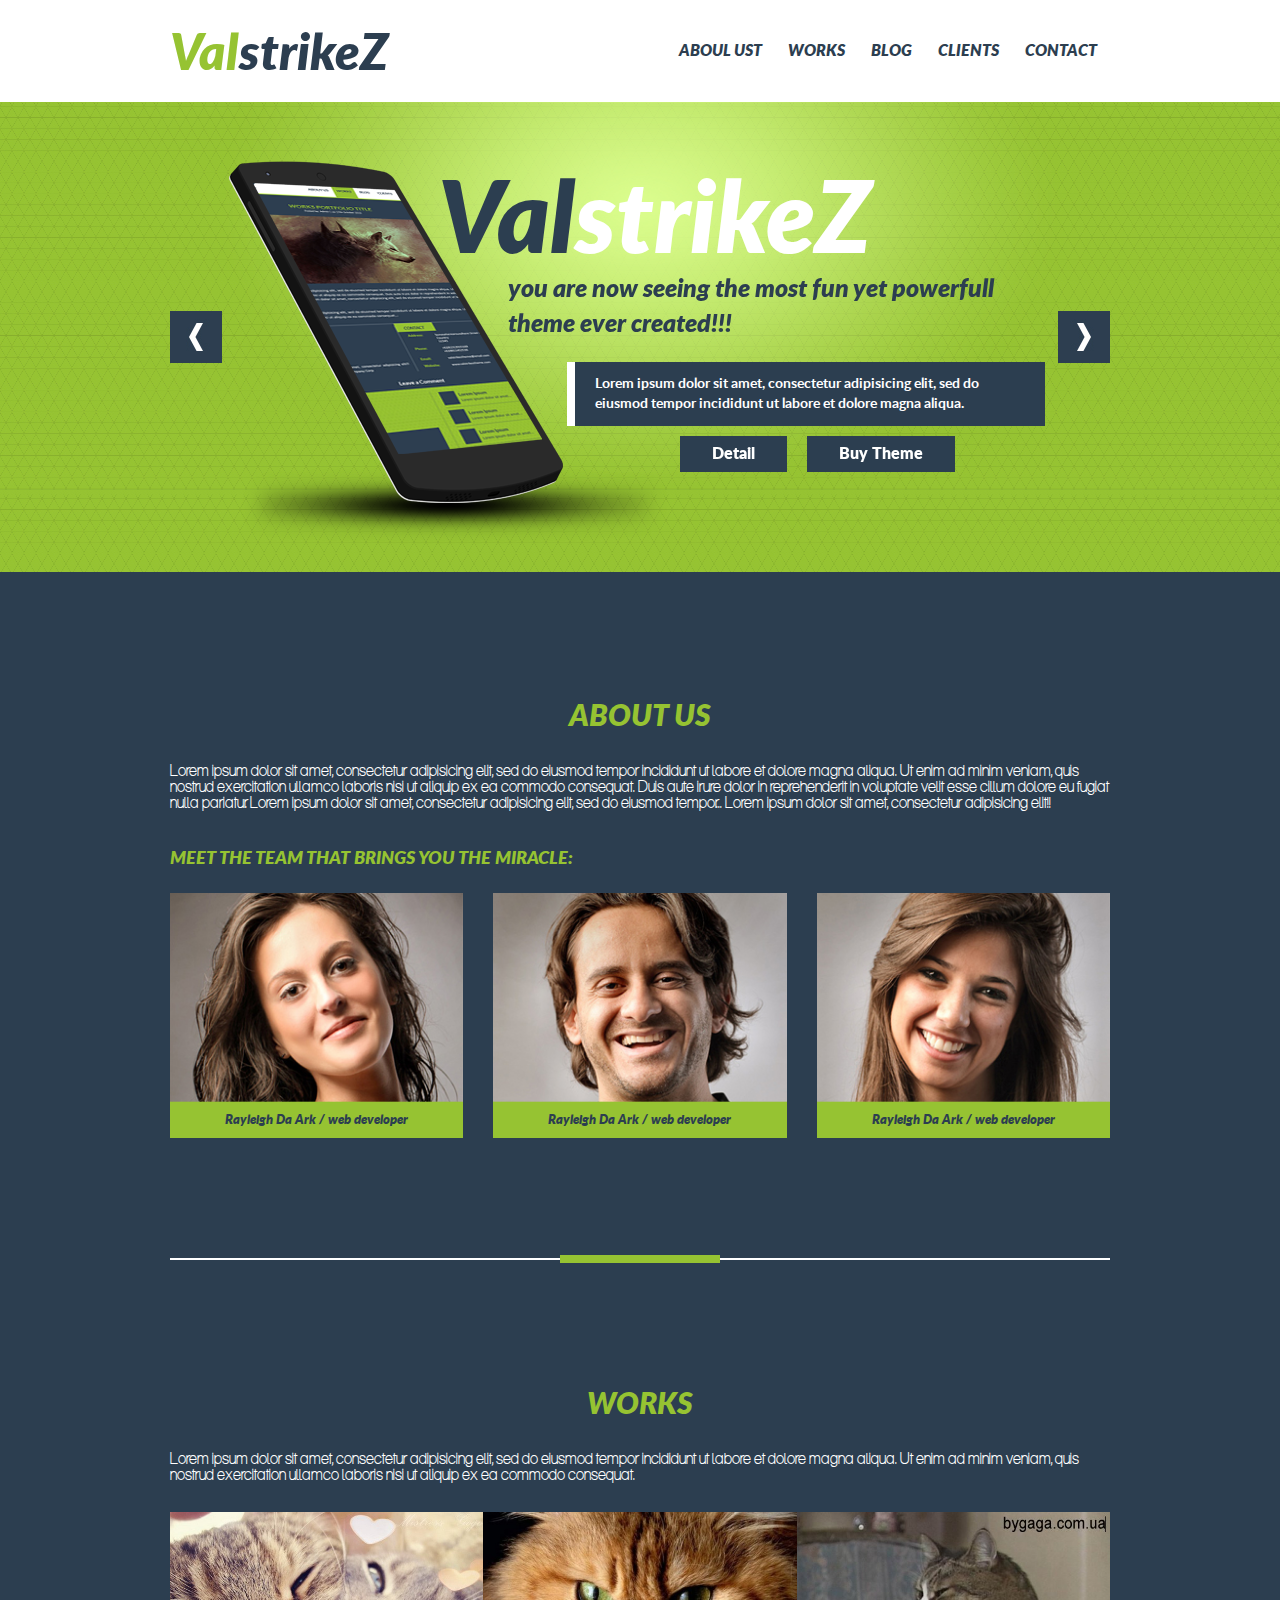
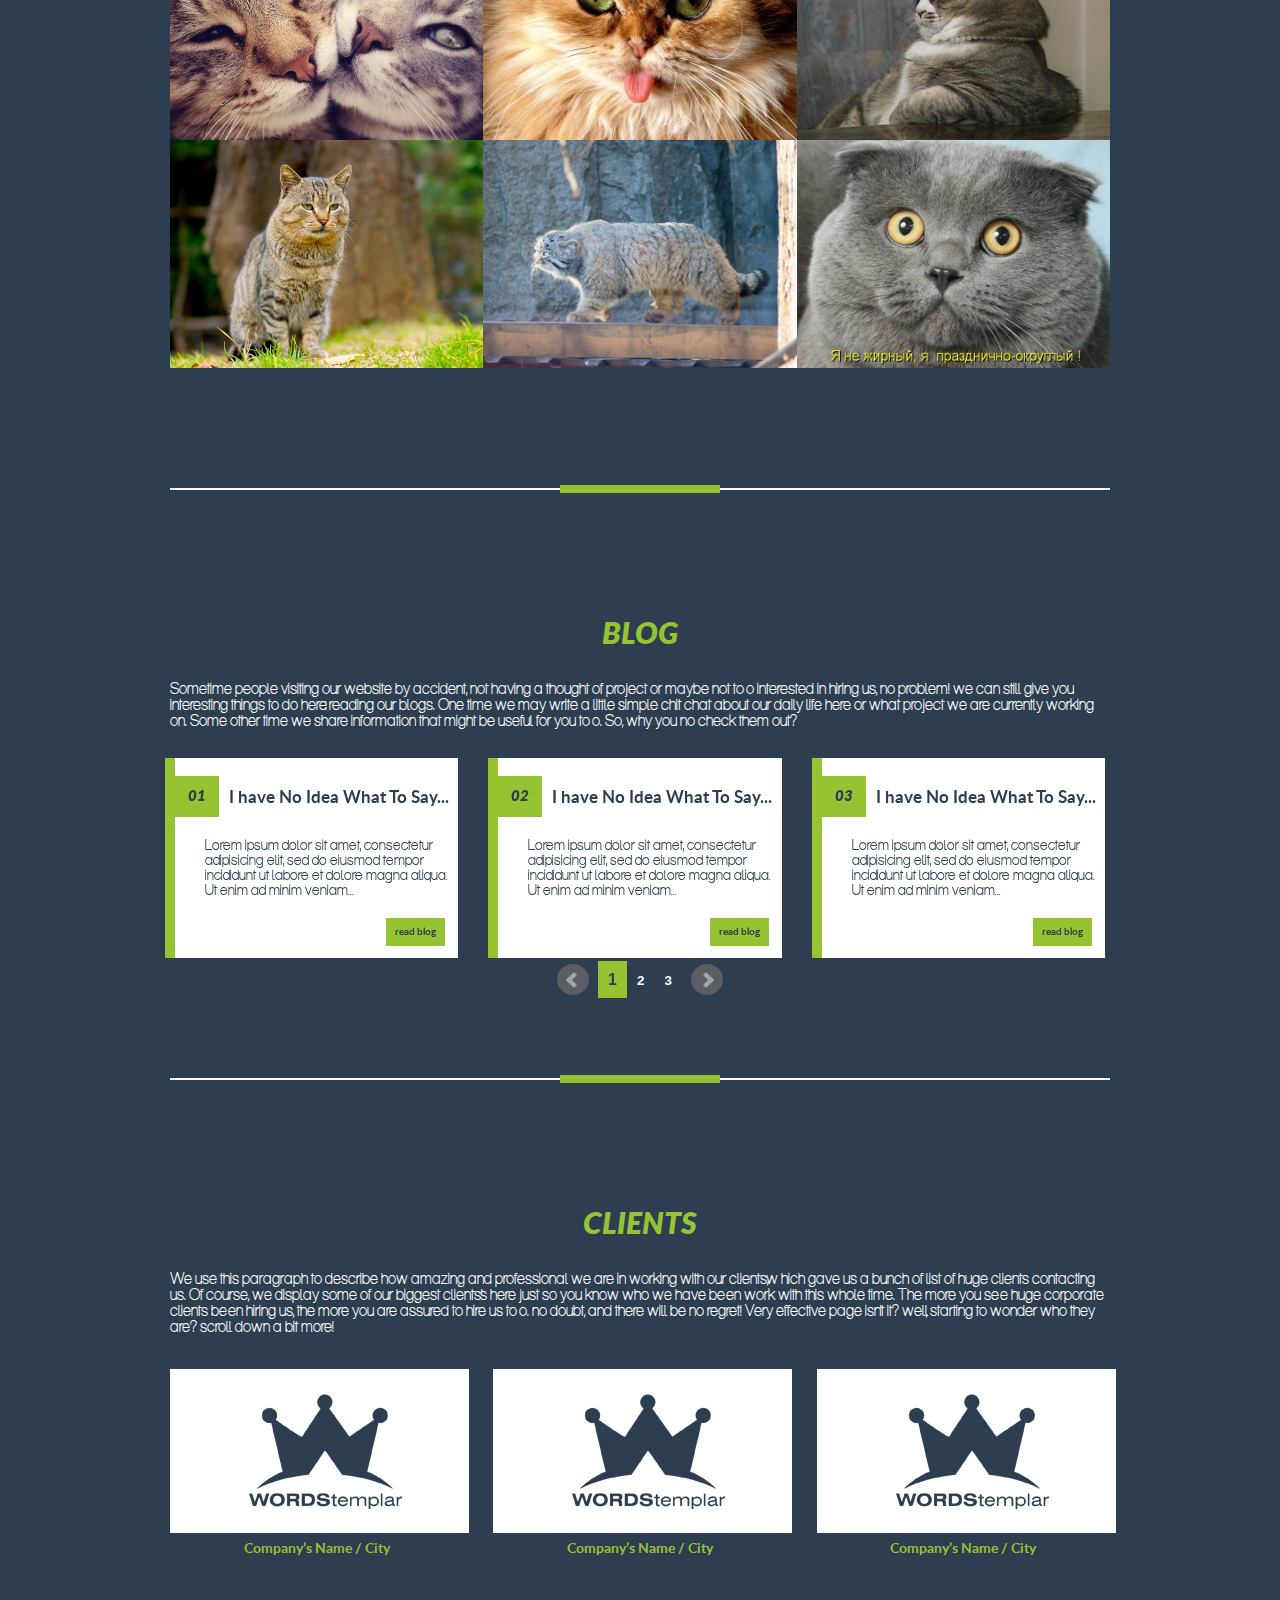
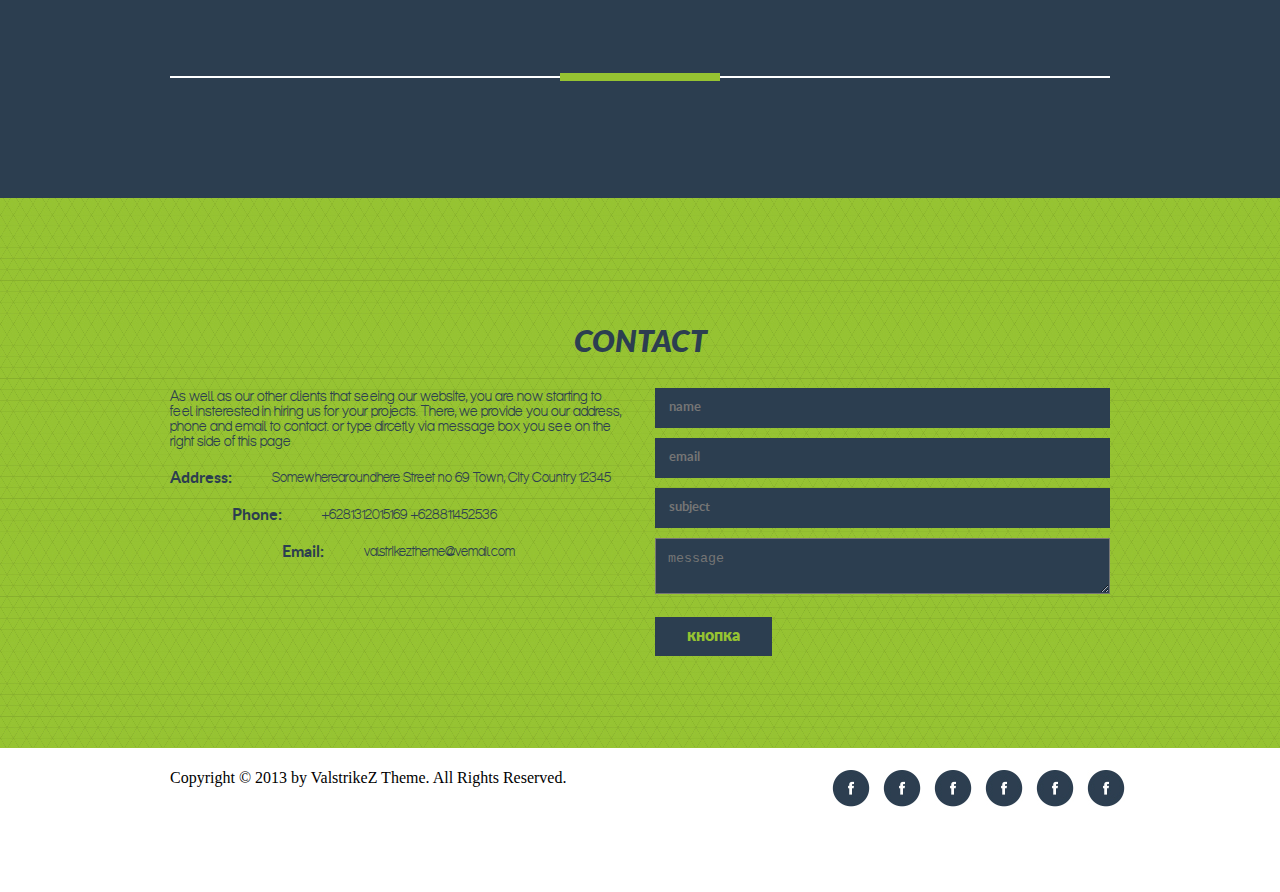
<file: index.html>
<!doctype html>
<html lang="en">
<head>
    <meta charset="UTF-8">
    <title>ValstrikeZ</title>
    <link rel="stylesheet" href="css/style.css"/>
</head>
<body>
<header class="main">
    <div class="menu">
        <div class="container">
            <div class="row">
                <div class="col-xs-6">
                    <h1><span>Val</span>strikeZ</h1>
                </div>
                <div class="col-xs-6">
                    <ul>
                        <li><a href="">aboul ust</a></li>
                        <li><a href="works.html">works</a></li>
                        <li><a href="">blog</a></li>
                        <li><a href="">clients</a></li>
                        <li><a href="">contact</a></li>
                    </ul>
                </div>
            </div>
        </div>
    </div>

    <div class="container">
        <div class="header-slider-wrap">
            <div class="header-top-shadow"></div>
            <ul class="header-slider">
                <li>
                    <div class="header-slider-item">
                        <div class="row">
                            <div class="col-xs-3">&nbsp;</div>
                            <div class="col-xs-9">
                                <div class="text">
                                    <h2><span>Val</span>strikeZ</h2>
                                    <h4>you are now seeing the most fun yet powerfull theme ever created!!!</h4>

                                    <p>Lorem ipsum dolor sit amet, consectetur adipisicing elit, sed do eiusmod tempor incididunt ut
                                        labore  et dolore magna aliqua. </p>

                                    <div class="btn-wrapper">
                                        <a href="" class="btn btn-white">Detail</a>
                                        <a href="" class="btn btn-white">Buy Theme</a>
                                    </div>
                                </div>
                            </div>
                        </div>
                    </div>
                </li>
                <li>
                    <div class="header-slider-item">
                        <div class="row">
                            <div class="col-xs-4">&nbsp;</div>
                            <div class="col-xs-8">
                                <div class="text">
                                    <h2><span>Val</span>strikeZ</h2>
                                    <h4>you are now seeing the most fun yet powerfull theme ever created!!!</h4>

                                    <p>Lorem ipsum dolor sit amet, consectetur adipisicing elit, sed do eiusmod tempor incididunt ut
                                        labore  et dolore magna aliqua. </p>

                                    <div class="btn-wrapper">
                                        <a href="" class="btn btn-white">Detail</a>
                                        <a href="" class="btn btn-white">Buy Theme</a>
                                    </div>
                                </div>
                            </div>
                        </div>
                    </div>
                </li>
                <li>
                    <div class="header-slider-item">
                        <div class="row">
                            <div class="col-xs-4">&nbsp;</div>
                            <div class="col-xs-8">
                                <div class="text">
                                    <h2><span>Val</span>strikeZ</h2>
                                    <h4>you are now seeing the most fun yet powerfull theme ever created!!!</h4>

                                    <p>Lorem ipsum dolor sit amet, consectetur adipisicing elit, sed do eiusmod tempor incididunt ut
                                        labore  et dolore magna aliqua. </p>

                                    <div class="btn-wrapper">
                                        <a href="" class="btn btn-white">Detail</a>
                                        <a href="" class="btn btn-white">Buy Theme</a>
                                    </div>
                                </div>
                            </div>
                        </div>
                    </div>
                </li>
                <li>
                    <div class="header-slider-item">
                        <div class="row">
                            <div class="col-xs-4">&nbsp;</div>
                            <div class="col-xs-8">
                                <div class="text">
                                    <h2><span>Val</span>strikeZ</h2>
                                    <h4>you are now seeing the most fun yet powerfull theme ever created!!!</h4>

                                    <p>Lorem ipsum dolor sit amet, consectetur adipisicing elit, sed do eiusmod tempor incididunt ut
                                        labore  et dolore magna aliqua. </p>

                                    <div class="btn-wrapper">
                                        <a href="" class="btn btn-white">Detail</a>
                                        <a href="" class="btn btn-white">Buy Theme</a>
                                    </div>
                                </div>
                            </div>
                        </div>
                    </div>
                </li>
            </ul>
            <span id="header-slider-prev"></span>
            <span id="header-slider-next"></span>
        </div>
    </div>

</header>

<div class="about-us">
    <div class="container">
        <h3>about us</h3>

        <p class="section-description">Lorem ipsum dolor sit amet, consectetur adipisicing elit, sed do eiusmod tempor incididunt ut labore et
            dolore magna aliqua. Ut enim ad minim veniam, quis nostrud exercitation ullamco laboris nisi ut aliquip
            ex ea commodo consequat. Duis aute irure dolor in reprehenderit in voluptate velit esse cillum dolore eu
            fugiat nulla pariatur. Lorem ipsum dolor sit amet, consectetur adipisicing elit, sed do eiusmod
            tempor... Lorem ipsum dolor sit amet, consectetur adipisicing elit!!</p>
        <h5>MEET THE TEAM THAT BRINGS YOU THE MIRACLE:</h5>

        <div class="row">
            <div class="col-xs-4">
                <div class="image-wrap">
                    <div class="overlay">
                        <ul class="ico-wrap">
                            <li><a href="#" class="ico">&#61885;</a></li>
                            <li><a href="#" class="ico">&#61876;</a></li>
                            <li><a href="#" class="ico">&#61844;</a></li>
                            <li><a href="#" class="ico">&#61833;</a></li>
                            <li><a href="#" class="ico">&#61821;</a></li>
                            <li><a href="#" class="ico">&#61594;</a></li>
                        </ul>
                    </div>
                    <img src="img/bg-about-us1.jpg" alt=""/>
                </div>
                <div class="green-comment">
                    <p>Rayleigh Da Ark / web developer</p>
                </div>
            </div>
            <div class="col-xs-4">
                <div class="image-wrap">
                    <div class="overlay">
                        <ul class="ico-wrap">
                            <li><a href="#" class="ico">&#61885;</a></li>
                            <li><a href="#" class="ico">&#61876;</a></li>
                            <li><a href="#" class="ico">&#61844;</a></li>
                            <li><a href="#" class="ico">&#61833;</a></li>
                            <li><a href="#" class="ico">&#61821;</a></li>
                            <li><a href="#" class="ico">&#61594;</a></li>
                        </ul>
                    </div>
                    <img src="img/bg-about-us2.jpg" alt=""/>
                </div>

                <div class="green-comment">
                    <p>Rayleigh Da Ark / web developer</p>
                </div>
            </div>
            <div class="col-xs-4">
                <div class="image-wrap">
                    <div class="overlay">
                        <ul class="ico-wrap">
                            <li><a href="#" class="ico">&#61885;</a></li>
                            <li><a href="#" class="ico">&#61876;</a></li>
                            <li><a href="#" class="ico">&#61844;</a></li>
                            <li><a href="#" class="ico">&#61833;</a></li>
                            <li><a href="#" class="ico">&#61821;</a></li>
                            <li><a href="#" class="ico">&#61594;</a></li>
                        </ul>
                    </div>
                    <img src="img/bg-about-us3.jpg" alt=""/>
                </div>

                <div class="green-comment">
                    <p>Rayleigh Da Ark / web developer</p>
                </div>
            </div>
        </div>
        <div class="line-border">
            <div class="box-green"></div>
        </div>
    </div>
</div>

<div class="works">
    <div class="container">
        <h3>works</h3>

        <p class="section-description">Lorem ipsum dolor sit amet, consectetur adipisicing elit, sed do eiusmod tempor incididunt ut labore et
            dolore magna aliqua. Ut enim ad minim veniam, quis nostrud exercitation ullamco laboris nisi ut aliquip
            ex ea commodo consequat.</p>

        <div class="row-second">
            <div class="col-xs-4">
                <div class="works-wrap">
                    <div class="overlay">
                        <p>WORKS PORTFOLIO TITLE</p>
                        <span><a href="">year:</a> 2013 | <a href="">clients:</a>Company’s Name</span>
                    </div>
                    <img src="img/work-1.jpg" alt=""/>
                </div>
            </div>
            <div class="col-xs-4">
                <div class="works-wrap">
                    <div class="overlay">
                        <p>WORKS PORTFOLIO TITLE</p>
                        <span><a href="">year:</a> 2013 | <a href="">clients:</a>Company’s Name</span>
                    </div>
                    <img src="img/work-2.jpg" alt=""/>
                </div>
            </div>
            <div class="col-xs-4">
                <div class="works-wrap">
                    <div class="overlay">
                        <p>WORKS PORTFOLIO TITLE</p>
                        <span><a href="">year:</a> 2013 | <a href="">clients:</a>Company’s Name</span>
                    </div>
                    <img src="img/work-3.jpg" alt=""/>
                </div>
            </div>
            <div class="col-xs-4">
                <div class="works-wrap">
                    <div class="overlay">
                        <p>WORKS PORTFOLIO TITLE</p>
                        <span><a href="">year:</a> 2013 | <a href="">clients:</a>Company’s Name</span>
                    </div>
                    <img src="img/work-4.jpg" alt=""/>
                </div>
            </div>
            <div class="col-xs-4">
                <div class="works-wrap">
                    <div class="overlay">
                        <p>WORKS PORTFOLIO TITLE</p>
                        <span><a href="">year:</a> 2013 | <a href="">clients:</a>Company’s Name</span>
                    </div>
                    <img src="img/work-5.jpg" alt=""/>
                </div>
            </div>
            <div class="col-xs-4">
                <div class="works-wrap">
                    <div class="overlay">
                        <p>WORKS PORTFOLIO TITLE</p>
                        <span><a href="">year:</a> 2013 | <a href="">clients:</a>Company’s Name</span>
                    </div>
                    <img src="img/work-6.jpg" alt=""/>
                </div>
            </div>
        </div>
        <div class="line-border">
            <div class="box-green"></div>
        </div>
    </div>
</div>

<div class="blog">
    <div class="container">
        <h3>blog</h3>

        <p class="section-description">Sometime people visiting our website by accident, not having a thought of project or maybe not too interested
            in hiring us, no problem! we can still give you interesting things to do here: reading our blogs. One
            time we may write a little simple chit chat about our daily life here or what project we are currently
            working on. Some other time we share information that might be useful for you too. So, why you no check them
            out?</p>

        <div class="slider1">
            <div class="slide">
                <div class="row">
                    <div class="col-xs-4">
                        <div class="blog-bg">
                            <div class="green-line"></div>
                            <div class="text">
                                <span>01</span>
                                <h5>I have No Idea What To Say...</h5>

                                <p>Lorem ipsum dolor sit amet, consectetur adipisicing elit, sed do eiusmod tempor incididunt
                                    ut labore et dolore magna aliqua. Ut enim ad minim veniam...</p>
                                <a href="">read blog</a>
                            </div>
                        </div>
                    </div>
                    <div class="col-xs-4">
                        <div class="blog-bg">
                            <div class="green-line"></div>
                            <div class="text">
                                <span>02</span>
                                <h5>I have No Idea What To Say...</h5>

                                <p>Lorem ipsum dolor sit amet, consectetur adipisicing elit, sed do eiusmod tempor incididunt
                                    ut labore et dolore magna aliqua. Ut enim ad minim veniam...</p>
                                <a href="">read blog</a>
                            </div>
                        </div>
                    </div>
                    <div class="col-xs-4">
                        <div class="blog-bg">
                            <div class="green-line"></div>
                            <div class="text">
                                <span>03</span>
                                <h5>I have No Idea What To Say...</h5>

                                <p>Lorem ipsum dolor sit amet, consectetur adipisicing elit, sed do eiusmod tempor incididunt
                                    ut labore et dolore magna aliqua. Ut enim ad minim veniam...</p>
                                <a href="">read blog</a>
                            </div>
                        </div>
                    </div>
                </div>
            </div>
            <div class="slide">
                <div class="row">
                    <div class="col-xs-4">
                        <div class="blog-bg">
                            <div class="green-line"></div>
                            <div class="text">
                                <span>04</span>
                                <h5>I have No Idea What To Say...</h5>

                                <p>Lorem ipsum dolor sit amet, consectetur adipisicing elit, sed do eiusmod tempor incididunt
                                    ut labore et dolore magna aliqua. Ut enim ad minim veniam...</p>
                                <a href="">read blog</a>
                            </div>
                        </div>
                    </div>
                    <div class="col-xs-4">
                        <div class="blog-bg">
                            <div class="green-line"></div>
                            <div class="text">
                                <span>05</span>
                                <h5>I have No Idea What To Say...</h5>

                                <p>Lorem ipsum dolor sit amet, consectetur adipisicing elit, sed do eiusmod tempor incididunt
                                    ut labore et dolore magna aliqua. Ut enim ad minim veniam...</p>
                                <a href="">read blog</a>
                            </div>
                        </div>
                    </div>
                    <div class="col-xs-4">
                        <div class="blog-bg">
                            <div class="green-line"></div>
                            <div class="text">
                                <span>06</span>
                                <h5>I have No Idea What To Say...</h5>

                                <p>Lorem ipsum dolor sit amet, consectetur adipisicing elit, sed do eiusmod tempor incididunt
                                    ut labore et dolore magna aliqua. Ut enim ad minim veniam...</p>
                                <a href="">read blog</a>
                            </div>
                        </div>
                    </div>
                </div>
            </div>
            <div class="slide">
                <div class="row">
                    <div class="col-xs-4">
                        <div class="blog-bg">
                            <div class="green-line"></div>
                            <div class="text">
                                <span>07</span>
                                <h5>I have No Idea What To Say...</h5>

                                <p>Lorem ipsum dolor sit amet, consectetur adipisicing elit, sed do eiusmod tempor incididunt
                                    ut labore et dolore magna aliqua. Ut enim ad minim veniam...</p>
                                <a href="">read blog</a>
                            </div>
                        </div>
                    </div>
                    <div class="col-xs-4">
                        <div class="blog-bg">
                            <div class="green-line"></div>
                            <div class="text">
                                <span>08</span>
                                <h5>I have No Idea What To Say...</h5>

                                <p>Lorem ipsum dolor sit amet, consectetur adipisicing elit, sed do eiusmod tempor incididunt
                                    ut labore et dolore magna aliqua. Ut enim ad minim veniam...</p>
                                <a href="">read blog</a>
                            </div>
                        </div>
                    </div>
                    <div class="col-xs-4">
                        <div class="blog-bg">
                            <div class="green-line"></div>
                            <div class="text">
                                <span>09</span>
                                <h5>I have No Idea What To Say...</h5>

                                <p>Lorem ipsum dolor sit amet, consectetur adipisicing elit, sed do eiusmod tempor incididunt
                                    ut labore et dolore magna aliqua. Ut enim ad minim veniam...</p>
                                <a href="">read blog</a>
                            </div>
                        </div>
                    </div>
                </div>
            </div>
        </div>

        <div class="line-border">
            <div class="box-green"></div>
        </div>
    </div>
</div>

<div class="clients">
    <div class="container">
        <h3>clients</h3>

        <p class="section-description">We use this paragraph to describe how amazing and professional we are in working with our clients,w hich gave
            us a bunch of list of huge clients contacting us. Of course, we display some of our biggest clients’s
            here just so you know who we have been work with this whole time. The more you see huge corporate clients
            been hiring us, the more you are assured to hire us too. no doubt, and there will be no regret! Very
            effective page isn’t it? well, starting to wonder who they are? scroll down a bit more!</p>

        <div class="row">
            <div class="col-xs-4">
                <img src="img/bg-clients.jpg" alt=""/>

                <p>Company’s Name / City</p>
            </div>
            <div class="col-xs-4">
                <img src="img/bg-clients.jpg" alt=""/>

                <p>Company’s Name / City</p>
            </div>
            <div class="col-xs-4">
                <img src="img/bg-clients.jpg" alt=""/>

                <p>Company’s Name / City</p>
            </div>
        </div>
        <div class="line-border">
            <div class="box-green"></div>
        </div>
    </div>
</div>

<footer class="end">
    <div class="container">
        <h3>contact</h3>

        <div class="row">
            <div class="col-xs-6">
                <p>As well as our other clients that seeing our website, you are now starting to feel insterested in
                    hiring us for your projects. There, we provide you our address, phone and email to contact. or
                    type dircetly via message box you see on the right side of this page</p>

                <div class="address">
                    <div class="address-info">
                        <h6>Address:</h6>
                    </div>
                    <div class="contact-info">
                        <p>Somewherearoundhere Street no 69 Town, City Country 12345</p>
                    </div>
                </div>

                <div class="phone">
                <div class="address-info">
                    <h6>Phone:</h6>
                </div>
                <div class="contact-info">
                    <p>+6281312015169 +628811452536</p>
                </div>
            </div>

                <div class="email">
                    <div class="address-info">
                        <h6>Email:</h6>
                    </div>
                    <div class="contact-info">
                        <p>valstrikeztheme@vemail.com</p>
                    </div>
                </div>
            </div>

            <div class="col-xs-6">
                <form action="" class="forms">
                    <input type="text" name="login" value="" placeholder="name">
                    <input type="email" name="login" value="" placeholder="email">
                    <input type="text" name="login" value="" placeholder="subject">
                    <textarea type="text" placeholder="message"></textarea>
                    <button type="submit" class="btn btn-green">кнопка</button>
                </form>
            </div>
        </div>
    </div>
</footer>

<div class="copyright">
    <div class="container">
        <div class="row">
            <div class="col-xs-6">
                <p>Copyright © 2013 by ValstrikeZ Theme. All Rights Reserved.</p>
            </div>
            <div class="col-xs-6">
                <div class="icon-social-networks"><a href=""><img src="img/bg-social-networks.jpg" alt=""/></a></div>
                <div class="icon-social-networks"><a href=""><img src="img/bg-social-networks.jpg" alt=""/></a></div>
                <div class="icon-social-networks"><a href=""><img src="img/bg-social-networks.jpg" alt=""/></a></div>
                <div class="icon-social-networks"><a href=""><img src="img/bg-social-networks.jpg" alt=""/></a></div>
                <div class="icon-social-networks"><a href=""><img src="img/bg-social-networks.jpg" alt=""/></a></div>
                <div class="icon-social-networks"><a href=""><img src="img/bg-social-networks.jpg" alt=""/></a></div>
            </div>
        </div>
    </div>
</div>
</div>
<script src="js/jquery-2.1.1.min.js"></script>
<script src="js/jquery.bxslider.min.js"></script>
<script src="js/main.js"></script>
</body>
</html>
</file>
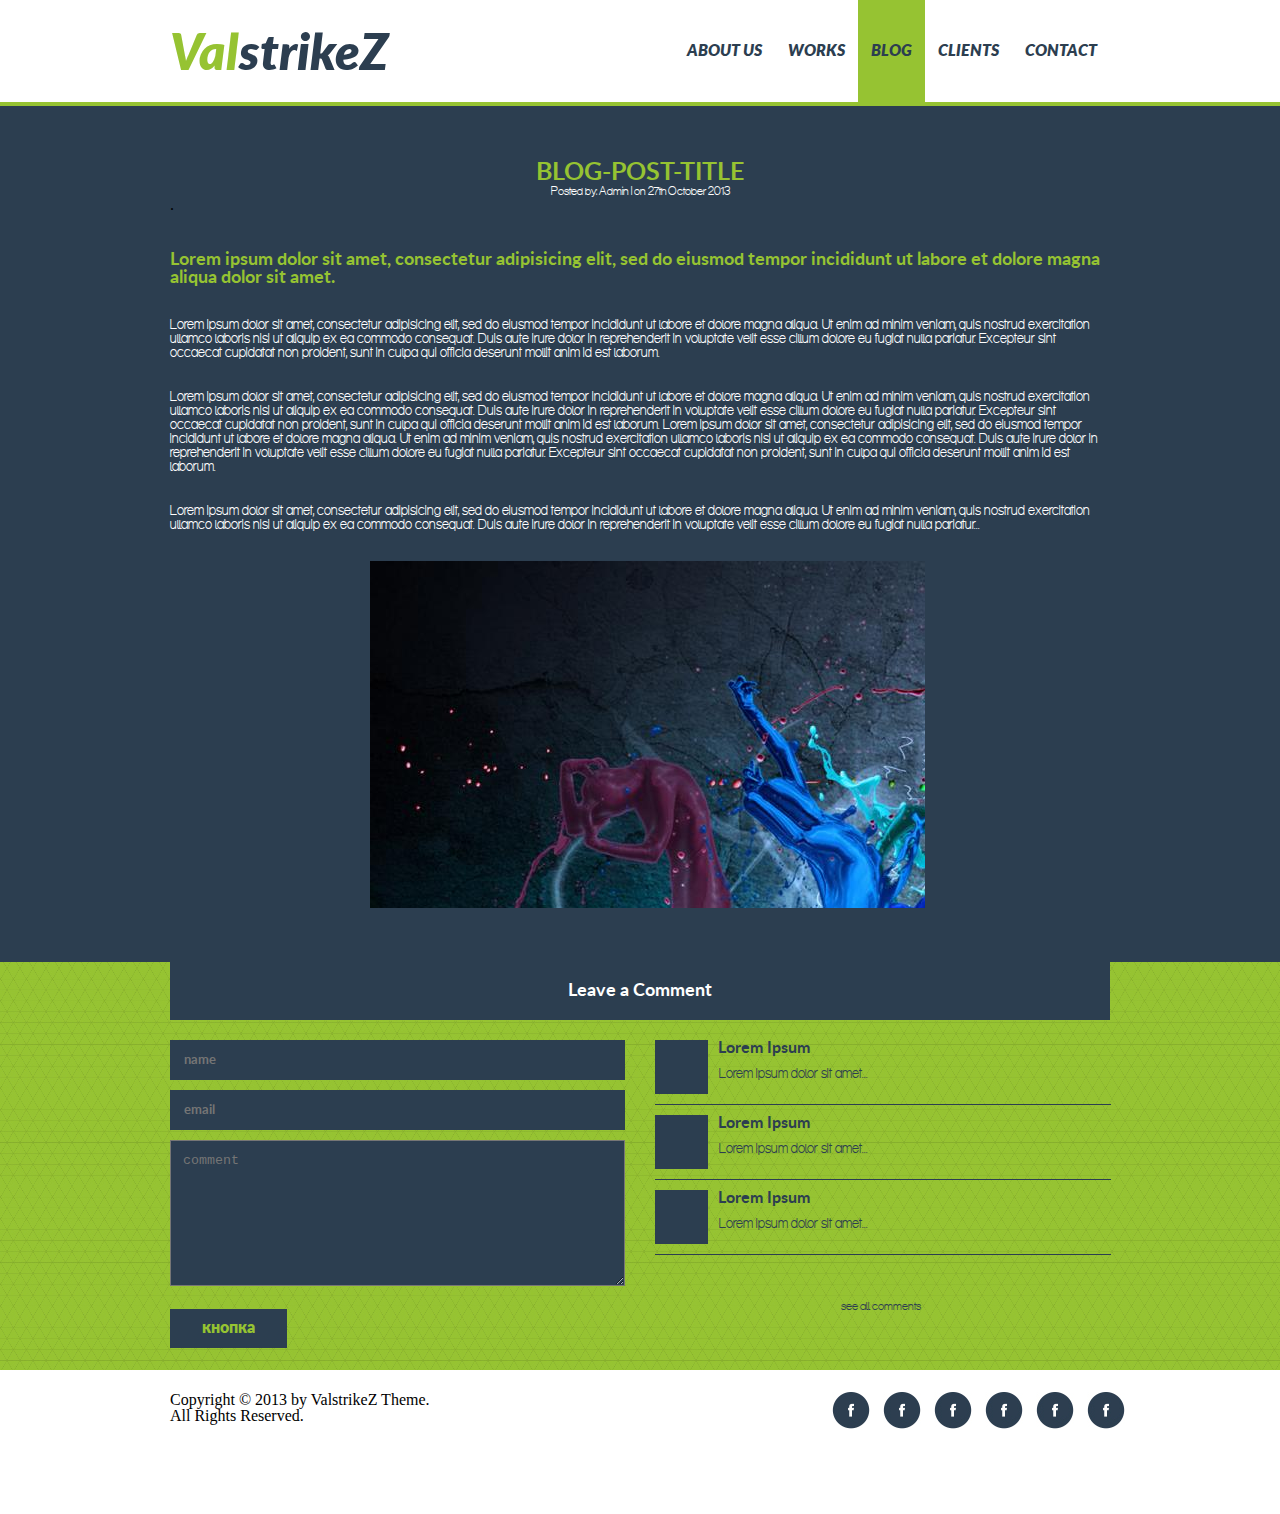
<file: blog.html>
<!doctype html>
<html lang="en" xmlns="http://www.w3.org/1999/html">
<head>
    <meta charset="UTF-8">
    <title>ValstrikeZ</title>
    <link rel="stylesheet" href="css/style.css"/>
</head>
<body>
<header class="first-block">
    <div class="white container">
        <div class="row">
            <div class="col-xs-6">
                <a href="index.html"><h1><span>Val</span>strikeZ</h1></a>
            </div>
            <div class="col-xs-6">
                <ul>
                    <li><a href="">about us</a></li>
                    <li><a href="works.html">works</a></li>
                    <li class="active"><a href="">blog</a></li>
                    <li><a href="">clients</a></li>
                    <li><a href="">contact</a></li>
                </ul>
            </div>
        </div>
    </div>

    <div class="line-borders"></div>
</header>

<div class="blog-post">
    <div class="words container">
        <h2>blog-post-title</h2>
        <span>Posted by: Admin | on 27th October 2013</span>.

        <span class="title-text">Lorem ipsum dolor sit amet, consectetur adipisicing elit, sed do eiusmod tempor incididunt ut labore et dolore magna aliqua dolor sit amet.</span>

        <p>Lorem ipsum dolor sit amet, consectetur adipisicing elit, sed do eiusmod tempor incididunt ut labore et dolore magna aliqua. Ut enim ad minim veniam, quis nostrud exercitation ullamco laboris nisi ut aliquip ex ea commodo consequat. Duis aute irure dolor in reprehenderit in voluptate velit esse cillum dolore eu fugiat nulla pariatur. Excepteur sint occaecat cupidatat non proident, sunt in culpa qui officia deserunt mollit anim id est laborum.</p>

        <p>Lorem ipsum dolor sit amet, consectetur adipisicing elit, sed do eiusmod tempor incididunt ut labore et dolore magna aliqua. Ut enim ad minim veniam, quis nostrud exercitation ullamco laboris nisi ut aliquip ex ea commodo consequat. Duis aute irure dolor in reprehenderit in voluptate velit esse cillum dolore eu fugiat nulla pariatur. Excepteur sint occaecat cupidatat non proident, sunt in culpa qui officia deserunt mollit anim id est laborum. Lorem ipsum dolor sit amet, consectetur adipisicing elit, sed do eiusmod tempor incididunt ut labore et dolore magna aliqua. Ut enim ad minim veniam, quis nostrud exercitation ullamco laboris nisi ut aliquip ex ea commodo consequat. Duis aute irure dolor in reprehenderit in voluptate velit esse cillum dolore eu fugiat nulla pariatur. Excepteur sint occaecat cupidatat non proident, sunt in culpa qui officia deserunt mollit anim id est laborum.</p>

        <p>Lorem ipsum dolor sit amet, consectetur adipisicing elit, sed do eiusmod tempor incididunt ut labore et dolore magna aliqua. Ut enim ad minim veniam, quis nostrud exercitation ullamco laboris nisi ut aliquip ex ea commodo consequat. Duis aute irure dolor in reprehenderit in voluptate velit esse cillum dolore eu fugiat nulla pariatur...</p>

        <div class="blog-imge">
            <img src="img/bg-blog-image.jpg" alt=""/>
        </div>

    </div>
</div>

<div class="comment">
    <div class="forms container">
        <h2>Leave a Comment</h2>

        <div class="row">
            <div class="col-xs-6">
                <form action="" class="forms">
                    <input type="text" name="login" value="" placeholder="name">
                    <input type="email" name="login" value="" placeholder="email">
                    <textarea type="text" placeholder="comment"></textarea>
                    <button type="submit">кнопка</button>
                </form>
            </div>
            <div class="col-xs-6">
                <div class="all-coments">
                    <div class="wrapper-coments">
                        <div class="first-coment">
                            <div class="icon"></div>
                            <span>Lorem Ipsum</span>

                            <p>Lorem ipsum dolor sit amet...</p>

                            <div class="line-coment"></div>
                        </div>

                        <div class="first-coment">
                            <div class="icon"></div>
                            <span>Lorem Ipsum</span>

                            <p>Lorem ipsum dolor sit amet...</p>

                            <div class="line-coment"></div>
                        </div>

                        <div class="first-coment">
                            <div class="icon"></div>
                            <span>Lorem Ipsum</span>

                            <p>Lorem ipsum dolor sit amet...</p>

                            <div class="line-coment"></div>
                        </div>
                        <h6>see all comments</h6>
                    </div>
                </div>
            </div>
        </div>
    </div>
</div>

<div class="copyright">
    <div class="container">
        <div class="row">
            <div class="col-xs-6">
                <p>Copyright © 2013 by ValstrikeZ Theme.<br>All Rights Reserved.</p>
            </div>
            <div class="col-xs-6">
                <div class="icon-social-networks"><a href=""><img src="img/bg-social-networks.jpg" alt=""/></a></div>
                <div class="icon-social-networks"><a href=""><img src="img/bg-social-networks.jpg" alt=""/></a></div>
                <div class="icon-social-networks"><a href=""><img src="img/bg-social-networks.jpg" alt=""/></a></div>
                <div class="icon-social-networks"><a href=""><img src="img/bg-social-networks.jpg" alt=""/></a></div>
                <div class="icon-social-networks"><a href=""><img src="img/bg-social-networks.jpg" alt=""/></a></div>
                <div class="icon-social-networks"><a href=""><img src="img/bg-social-networks.jpg" alt=""/></a></div>
            </div>
        </div>
    </div>
</div>
<script src="js/jquery-2.1.1.min.js"></script>
<script src="js/jquery.bxslider.min.js"></script>
<script src="js/main.js"></script>
</body>
</html>
</file>
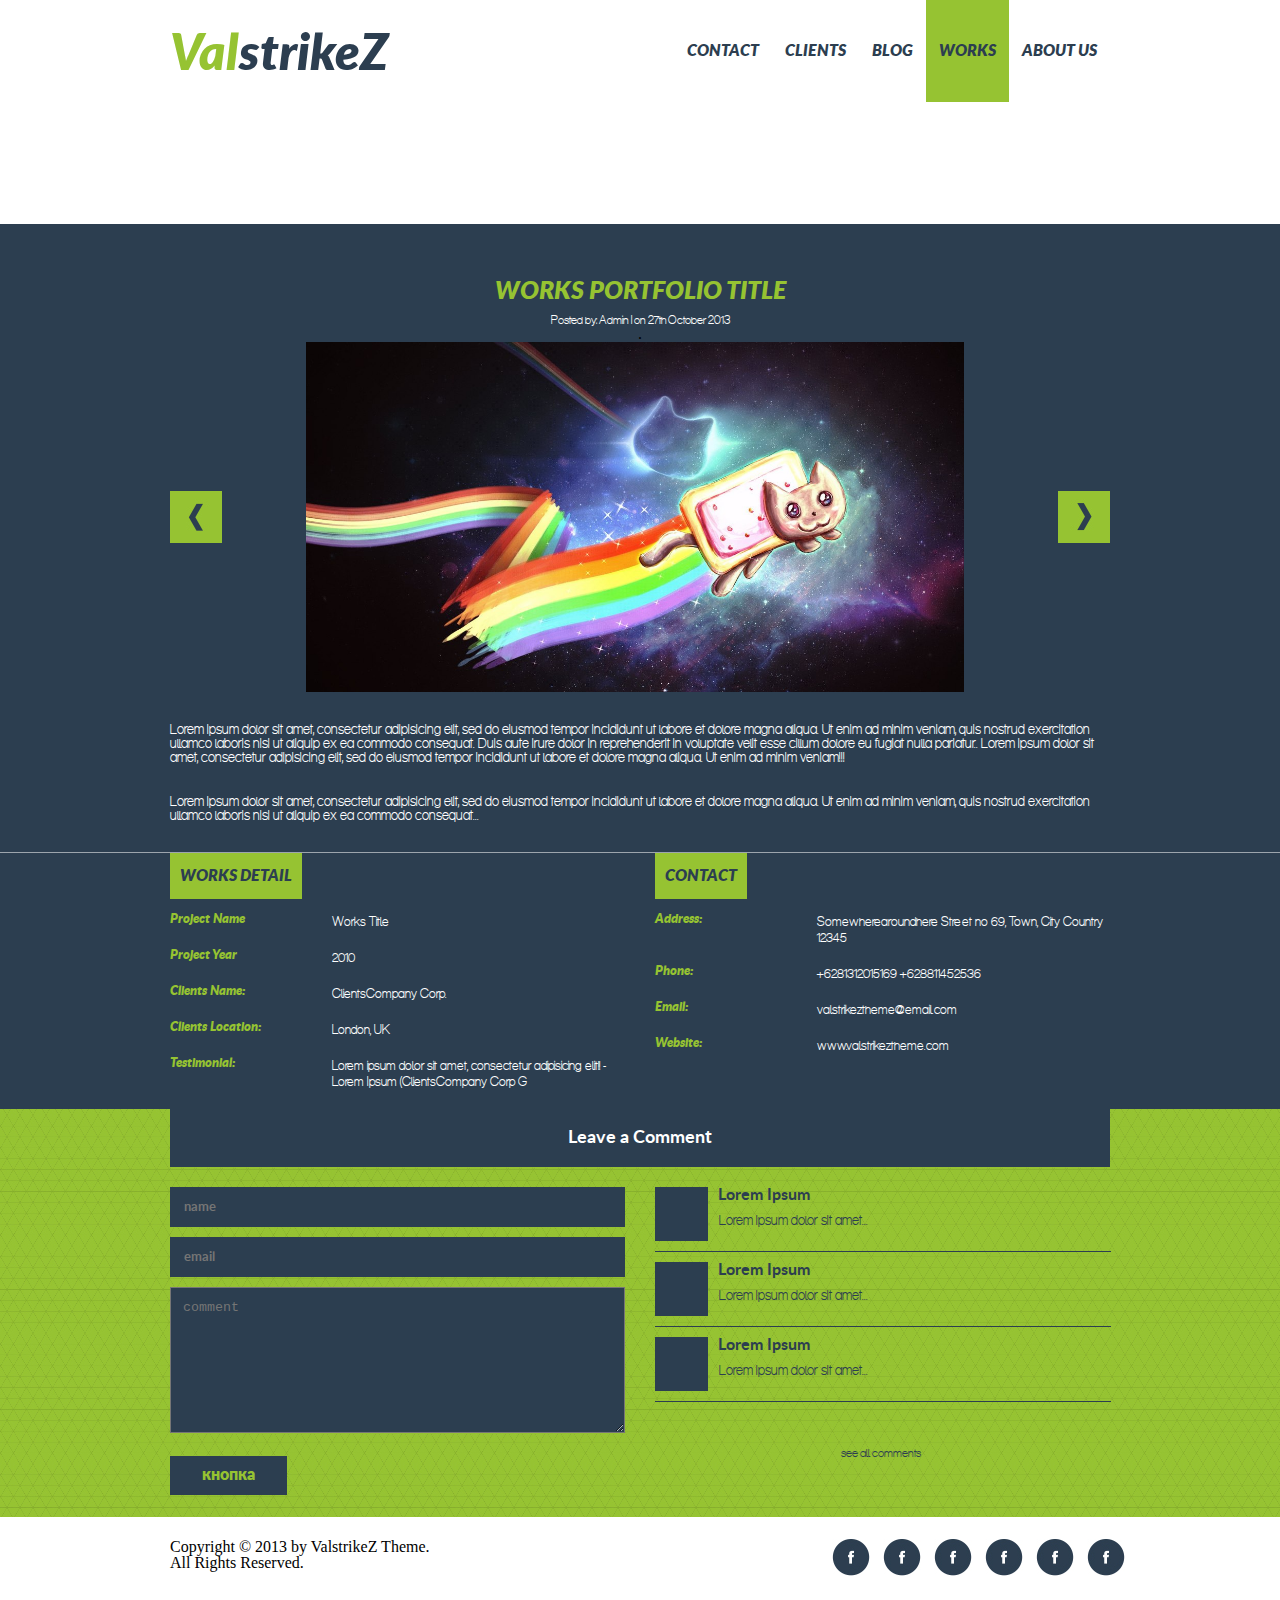
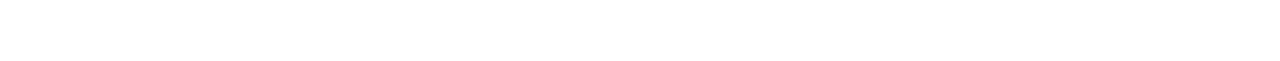
<file: works.html>
<!doctype html>
<html lang="en" xmlns="http://www.w3.org/1999/html">
<head>
    <meta charset="UTF-8">
    <title>ValstrikeZ</title>
    <link rel="stylesheet" href="css/style.css"/>
</head>
<body>
<header class="first-block">
    <div class="white container">
        <div class="row">
            <div class="col-xs-6">
                <a href="index.html"><h1><span>Val</span>strikeZ</h1></a>
            </div>
            <div class="col-xs-6">
                <ul>
                    <li><a href="">contact</a></li>
                    <li><a href="">clients</a></li>
                    <li><a href="">blog</a></li>
                    <li class="active"><a href="">works</a></li>
                    <li><a href="">about us</a></li>
                </ul>
            </div>
        </div>
    </div>

    <div class="line-border"></div>

    <div class="slider">
        <div class="words container">
            <h2>WORKS PORTFOLIO TITLE</h2>
            <span>Posted by: Admin | on 27th October 2013</span>.

            <div class="bx-slider-wrapper">
                <ul class="bxslider">
                    <li><img src="img/bx-slider-1.jpg"/></li>
                    <li><img src="img/bx-slider-2.jpg"/></li>
                    <li><img src="img/bx-slider-3.jpg"/></li>
                    <li><img src="img/bx-slider-4.jpg"/></li>
                </ul>

                <span id="slider-prev"></span>
                <span id="slider-next"></span>
            </div>

            <p>Lorem ipsum dolor sit amet, consectetur adipisicing elit, sed do eiusmod tempor incididunt ut labore et
                dolore magna aliqua. Ut enim ad minim veniam, quis nostrud exercitation ullamco laboris nisi ut aliquip
                ex ea commodo consequat. Duis aute irure dolor in reprehenderit in voluptate velit esse cillum dolore eu
                fugiat nulla pariatur.. Lorem ipsum dolor sit amet, consectetur adipisicing elit, sed do eiusmod tempor
                incididunt ut labore et dolore magna aliqua. Ut enim ad minim veniam!!!</p>

            <p>Lorem ipsum dolor sit amet, consectetur adipisicing elit, sed do eiusmod tempor incididunt ut labore et
                dolore magna aliqua. Ut enim ad minim veniam, quis nostrud exercitation ullamco laboris nisi ut aliquip
                ex ea commodo consequat...</p>
        </div>
        <div class="line"></div>
    </div>
</header>

<div class="contact">
    <div class="contact-info container">
        <div class="row">
            <div class="col-xs-6">
                <h5>works detail</h5>

                <div class="row2">
                    <div class="col-xs-4"><p>Project Name</p></div>
                    <div class="col-xs-8"><span>Works Title</span></div>
                    <div class="col-xs-4"><p>Project Year</p></div>
                    <div class="col-xs-8"><span>2010</span></div>
                    <div class="col-xs-4"><p>Clients Name:</p></div>
                    <div class="col-xs-8"><span>ClientsCompany Corp.</span></div>
                    <div class="col-xs-4"><p>Clients Location:</p></div>
                    <div class="col-xs-8"><span>London, UK</span></div>
                    <div class="col-xs-4"><p>Testimonial:</p></div>
                    <div class="col-xs-8"><span>Lorem ipsum dolor sit amet, consectetur adipisicing elit!! -Lorem Ipsum (ClientsCompany Corp G</span>
                    </div>
                </div>
            </div>
            <div class="col-xs-6">
                <h5>contact</h5>

                <div class="row2">
                    <div class="col-xs-4"><p>Address:</p></div>
                    <div class="col-xs-8"><span>Somewherearoundhere Street no 69, Town, City Country 12345</span></div>
                    <div class="col-xs-4"><p>Phone:</p></div>
                    <div class="col-xs-8"><span>+6281312015169 +628811452536</span></div>
                    <div class="col-xs-4"><p>Email:</p></div>
                    <div class="col-xs-8"><span>valstrikeztheme@email.com</span></div>
                    <div class="col-xs-4"><p>Website:</p></div>
                    <div class="col-xs-8"><span>www.valstrikeztheme.com</span></div>
                </div>
            </div>
        </div>
    </div>
</div>

<div class="comment">
    <div class="forms container">
        <h2>Leave a Comment</h2>

        <div class="row">
            <div class="col-xs-6">
                <form action="" class="forms">
                    <input type="text" name="login" value="" placeholder="name">
                    <input type="email" name="login" value="" placeholder="email">
                    <textarea type="text" placeholder="comment"></textarea>
                    <button type="submit">кнопка</button>
                </form>
            </div>
            <div class="col-xs-6">
                <div class="all-coments">
                    <div class="wrapper-coments">
                        <div class="first-coment">
                            <div class="icon"></div>
                            <span>Lorem Ipsum</span>

                            <p>Lorem ipsum dolor sit amet...</p>

                            <div class="line-coment"></div>
                        </div>

                        <div class="first-coment">
                            <div class="icon"></div>
                            <span>Lorem Ipsum</span>

                            <p>Lorem ipsum dolor sit amet...</p>

                            <div class="line-coment"></div>
                        </div>

                        <div class="first-coment">
                            <div class="icon"></div>
                            <span>Lorem Ipsum</span>

                            <p>Lorem ipsum dolor sit amet...</p>

                            <div class="line-coment"></div>
                        </div>
                        <h6>see all comments</h6>
                    </div>
                </div>
            </div>
        </div>
    </div>
</div>

<div class="copyright">
    <div class="container">
        <div class="row">
            <div class="col-xs-6">
                <p>Copyright © 2013 by ValstrikeZ Theme.<br>All Rights Reserved.</p>
            </div>
            <div class="col-xs-6">
                <div class="icon-social-networks"><a href=""><img src="img/bg-social-networks.jpg" alt=""/></a></div>
                <div class="icon-social-networks"><a href=""><img src="img/bg-social-networks.jpg" alt=""/></a></div>
                <div class="icon-social-networks"><a href=""><img src="img/bg-social-networks.jpg" alt=""/></a></div>
                <div class="icon-social-networks"><a href=""><img src="img/bg-social-networks.jpg" alt=""/></a></div>
                <div class="icon-social-networks"><a href=""><img src="img/bg-social-networks.jpg" alt=""/></a></div>
                <div class="icon-social-networks"><a href=""><img src="img/bg-social-networks.jpg" alt=""/></a></div>
            </div>
        </div>
    </div>
</div>
<script src="js/jquery-2.1.1.min.js"></script>
<script src="js/jquery.bxslider.min.js"></script>
<script src="js/main.js"></script>
</body>
</html>
</file>
<file: css/style.css>
html, body, div, span, applet, object, iframe,
h1, h2, h3, h4, h5, h6, p, blockquote, pre,
a, abbr, acronym, address, big, cite, code,
del, dfn, em, img, ins, kbd, q, s, samp,
small, strike, strong, sub, sup, tt, var,
b, u, i, center,
dl, dt, dd, ol, ul, li,
fieldset, form, label, legend,
table, caption, tbody, tfoot, thead, tr, th, td,
article, aside, canvas, details, embed,
figure, figcaption, footer, header, hgroup,
menu, nav, output, ruby, section, summary,
time, mark, audio, video {
  margin: 0;
  padding: 0;
  border: 0;
  font: inherit;
  font-size: 100%;
  vertical-align: baseline;
}

html {
  line-height: 1;
}

ol, ul {
  list-style: none;
}

table {
  border-collapse: collapse;
  border-spacing: 0;
}

caption, th, td {
  text-align: left;
  font-weight: normal;
  vertical-align: middle;
}

q, blockquote {
  quotes: none;
}
q:before, q:after, blockquote:before, blockquote:after {
  content: "";
  content: none;
}

a img {
  border: none;
}

article, aside, details, figcaption, figure, footer, header, hgroup, main, menu, nav, section, summary {
  display: block;
}

@font-face {
  font-family: 'bold';
  src: url("fonts/lato-bold.eot");
  src: url("fonts/lato-bold.eot?#iefix") format("embedded-opentype"), url("fonts/lato-bold.woff") format("woff"), url("fonts/lato-bold.ttf") format("truetype");
  font-weight: normal;
  font-style: normal;
}
@font-face {
  font-family: 'black';
  src: url("fonts/lato-black.eot");
  src: url("fonts/lato-black.eot?#iefix") format("embedded-opentype"), url("fonts/lato-black.woff") format("woff"), url("fonts/lato-black.ttf") format("truetype");
  font-weight: normal;
  font-style: normal;
}
@font-face {
  font-family: 'italic';
  src: url("fonts/lato-blackitalic.eot");
  src: url("fonts/lato-blackitalic.eot?#iefix") format("embedded-opentype"), url("fonts/lato-blackitalic.woff") format("woff"), url("fonts/lato-blackitalic.ttf") format("truetype");
  font-weight: normal;
  font-style: normal;
}
@font-face {
  font-family: 'regular';
  src: url("fonts/aliquamreg.eot");
  src: url("fonts/aliquamreg.eot?#iefix") format("embedded-opentype"), url("fonts/aliquamreg.woff") format("woff"), url("fonts/aliquamreg.ttf") format("truetype");
  font-weight: normal;
  font-style: normal;
}
@font-face {
  font-family: 'fontawesome';
  src: url("fonts/fontawesome-webfont-webfont.eot");
  src: url("fonts/fontawesome-webfont-webfont.eot?#iefix") format("embedded-opentype"), url("fonts/fontawesome-webfont-webfont.woff2") format("woff2"), url("fonts/fontawesome-webfont-webfont.woff") format("woff"), url("fonts/fontawesome-webfont-webfont.ttf") format("truetype");
  font-weight: normal;
  font-style: normal;
}
*, *:after, *:before {
  box-sizing: border-box;
}

a:active,
a:focus,
button:active,
button:focus,
input:active,
input:focus,
textarea:focus,
textarea:active {
  outline: none !important;
}

.container {
  width: 940px;
  margin: 0 auto;
}
.container:before, .container:after {
  content: " ";
  display: table;
}
.container:after {
  clear: both;
}

.row,
.row2 {
  margin-left: -15px;
  margin-right: -15px;
}
.row:before, .row:after,
.row2:before,
.row2:after {
  content: " ";
  display: table;
}
.row:after,
.row2:after {
  clear: both;
}

.row-second {
  margin-left: 0px;
  margin-right: 0px;
}
.row-second:before, .row-second:after {
  content: " ";
  display: table;
}
.row-second:after {
  clear: both;
}
.row-second .col-xs-1,
.row-second .col-xs-2,
.row-second .col-xs-3,
.row-second .col-xs-4,
.row-second .col-xs-5,
.row-second .col-xs-6,
.row-second .col-xs-7,
.row-second .col-xs-8,
.row-second .col-xs-9,
.row-second .col-xs-10,
.row-second .col-xs-11,
.row-second .col-xs-12 {
  float: left;
  padding-left: 0px;
  padding-right: 0px;
  position: relative;
}

.col-xs-1,
.col-xs-2,
.col-xs-3,
.col-xs-4,
.col-xs-5,
.col-xs-6,
.col-xs-7,
.col-xs-8,
.col-xs-9,
.col-xs-10,
.col-xs-11,
.col-xs-12 {
  float: left;
  padding-left: 15px;
  padding-right: 15px;
  position: relative;
}

.col-xs-1 {
  width: 8.3333333333%;
}

.col-xs-2 {
  width: 16.6666666666%;
}

.col-xs-3 {
  width: 25%;
}

.col-xs-4 {
  width: 33.3333333333%;
}

.col-xs-5 {
  width: 41.6666666667%;
}

.col-xs-6 {
  width: 50%;
}

.col-xs-7 {
  width: 58.3333333333%;
}

.col-xs-8 {
  width: 66.6666666666%;
}

.col-xs-9 {
  width: 75%;
}

.col-xs-10 {
  width: 83.3333333333%;
}

.col-xs-11 {
  width: 91.6666666666%;
}

.col-xs-12 {
  width: 100%;
}

.line-border {
  margin-top: 120px;
  position: relative;
  height: 2px;
  background: #fff;
}
.line-border .box-green {
  position: absolute;
  width: 160px;
  height: 8px;
  background: #96c332;
  left: 50%;
  margin-left: -80px;
  top: -3px;
}

.btn {
  padding: 10px 32px;
  background: #2c3e50;
  border: 0px;
  font-size: 16px;
  font-family: "black", sans-serif;
  display: inline-block;
}
.btn:hover {
  background: #3e5771;
}

.btn-white {
  color: #fff;
}

.btn-green {
  color: #96c332;
}

.btn-wrapper {
  display: table;
  margin: 10px auto 0px;
}
.btn-wrapper .btn {
  margin-right: 20px;
}
.btn-wrapper .btn:last-child {
  margin-right: 0px;
}

/**
 * BxSlider v4.1.2 - Fully loaded, responsive content slider
 * http://bxslider.com
 *
 * Written by: Steven Wanderski, 2014
 * http://stevenwanderski.com
 * (while drinking Belgian ales and listening to jazz)
 *
 * CEO and founder of bxCreative, LTD
 * http://bxcreative.com
 */
/** RESET AND LAYOUT
===================================*/
.bx-wrapper {
  position: relative;
  margin: 0 auto 60px;
  padding: 0;
  *zoom: 1;
}

.bx-wrapper img {
  max-width: 100%;
  display: block;
}

/** THEME
===================================*/
.bx-wrapper .bx-viewport {
  left: -5px;
  /*fix other elements on the page moving (on Chrome)*/
  -webkit-transform: translatez(0);
  -moz-transform: translatez(0);
  -ms-transform: translatez(0);
  -o-transform: translatez(0);
  transform: translatez(0);
}

.bx-wrapper .bx-pager,
.bx-wrapper .bx-controls-auto {
  position: absolute;
  bottom: -30px;
  width: 100%;
}

/* LOADER */
.bx-wrapper .bx-loading {
  min-height: 50px;
  background: url(../img/bx_loader.gif) center center no-repeat #fff;
  height: 100%;
  width: 100%;
  position: absolute;
  top: 0;
  left: 0;
  z-index: 2000;
}

/* PAGER */
.bx-wrapper .bx-pager {
  text-align: center;
  font-size: .85em;
  font-family: Arial;
  font-weight: bold;
  color: #666;
  padding-top: 20px;
}

.bx-wrapper .bx-pager .bx-pager-item,
.bx-wrapper .bx-controls-auto .bx-controls-auto-item {
  display: inline-block;
  *zoom: 1;
  *display: inline;
}

.bx-wrapper .bx-pager.bx-default-pager a {
  text-indent: -9999px;
  width: 10px;
  padding: 10px;
  text-decoration: none;
  color: #fff;
  height: 10px;
  outline: 0;
  margin-top: 30px;
  -moz-border-radius: 0px;
  -webkit-border-radius: 0px;
  border-radius: 0px;
}

.bx-wrapper .bx-pager.bx-default-pager a:hover,
.bx-wrapper .bx-pager.bx-default-pager a.active {
  background: #96c332;
  color: #2c3e50;
  font-size: 16px;
}

/* DIRECTION CONTROLS (NEXT / PREV) */
.bx-wrapper .bx-prev {
  left: 10px;
  margin-left: 377px;
  background: url(../img/controls.png) no-repeat 0 -32px;
}

.bx-wrapper .bx-next {
  right: 10px;
  margin-right: 377px;
  background: url(../img/controls.png) no-repeat -43px -32px;
}

.bx-wrapper .bx-prev:hover {
  background-position: 0 0;
}

.bx-wrapper .bx-next:hover {
  background-position: -43px 0;
}

.bx-wrapper .bx-controls-direction a {
  position: absolute;
  outline: 0;
  width: 32px;
  height: 32px;
  text-indent: -9999px;
  z-index: 9999;
  margin-top: 6px;
}

.bx-wrapper .bx-controls-direction a.disabled {
  display: none;
}

/* AUTO CONTROLS (START / STOP) */
.bx-wrapper .bx-controls-auto {
  text-align: center;
}

.bx-wrapper .bx-controls-auto .bx-start {
  display: block;
  text-indent: -9999px;
  width: 10px;
  height: 11px;
  outline: 0;
  background: url(../img/controls.png) -86px -11px no-repeat;
  margin: 0 3px;
}

.bx-wrapper .bx-controls-auto .bx-start:hover,
.bx-wrapper .bx-controls-auto .bx-start.active {
  background-position: -86px 0;
}

.bx-wrapper .bx-controls-auto .bx-stop {
  display: block;
  text-indent: -9999px;
  width: 9px;
  height: 11px;
  outline: 0;
  background: url(../img/controls.png) -86px -44px no-repeat;
  margin: 0 3px;
}

.bx-wrapper .bx-controls-auto .bx-stop:hover,
.bx-wrapper .bx-controls-auto .bx-stop.active {
  background-position: -86px -33px;
}

/* PAGER WITH AUTO-CONTROLS HYBRID LAYOUT */
.bx-wrapper .bx-controls.bx-has-controls-auto.bx-has-pager .bx-pager {
  text-align: left;
  width: 80%;
}

.bx-wrapper .bx-controls.bx-has-controls-auto.bx-has-pager .bx-controls-auto {
  right: 0;
  width: 35px;
}

/* IMAGE CAPTIONS */
.bx-wrapper .bx-caption {
  position: absolute;
  bottom: 0;
  left: 0;
  background: #666 \9;
  background: rgba(80, 80, 80, 0.75);
  width: 100%;
}

.bx-wrapper .bx-caption span {
  color: #fff;
  font-family: Arial;
  display: block;
  font-size: .85em;
  padding: 10px;
}

.ico {
  font-family: "fontawesome", sans-serif;
  color: #2c3e50;
  text-decoration: none;
}

.main {
  background: url("../img/bg-header.jpg");
}
.main .menu {
  background: #fff;
}
.main .menu h1 {
  font-size: 50px;
  font-family: "italic", sans-serif;
  color: #2c3e50;
  margin-bottom: 22px;
  margin-top: 30px;
}
.main .menu h1 span {
  color: #96c332;
}
.main .menu ul {
  float: right;
}
.main .menu ul:before, .main .menu ul:after {
  content: " ";
  display: table;
}
.main .menu ul:after {
  clear: both;
}
.main .menu ul .active {
  background: #96c332;
}
.main .menu li {
  float: left;
  padding: 43px 13px;
}
.main .menu li a {
  font-size: 16px;
  font-family: "italic", sans-serif;
  color: #2c3e50;
  text-transform: uppercase;
  text-decoration: none;
}

.header-slider h2 {
  font-size: 100px;
  font-family: "italic", sans-serif;
  color: #fff;
  margin-top: 20px;
}
.header-slider h2 span {
  color: #2c3e50;
}
.header-slider h4 {
  font-size: 25px;
  font-family: "italic", sans-serif;
  color: #2c3e50;
  line-height: 35px;
  padding-left: 70px;
}
.header-slider p {
  font-size: 14px;
  font-family: "bold", sans-serif;
  color: #fff;
  line-height: 20px;
  padding: 12px 28px;
  background: #2c3e50;
  margin-top: 20px;
  position: relative;
  margin-left: 129px;
}
.header-slider p:before {
  content: "";
  background: #fff;
  top: 0px;
  left: 0px;
  bottom: 0px;
  width: 8px;
  position: absolute;
}
.header-slider .btn-wrapper {
  float: right;
  margin-right: 90px;
}

.header-top-shadow {
  position: absolute;
  height: 398px;
  left: 0px;
  right: 0px;
  top: 0px;
  background: url(../img/blik.png) top center no-repeat;
}

.header-slider-wrap {
  padding: 50px 0 20px;
  position: relative;
}
.header-slider-wrap .bx-wrapper {
  padding: 0px 60px;
}
.header-slider-wrap #header-slider-prev,
.header-slider-wrap #header-slider-next {
  position: absolute;
  top: 50%;
  margin-top: -26px;
}
.header-slider-wrap #header-slider-next {
  right: 0px;
}
.header-slider-wrap .bx-next,
.header-slider-wrap .bx-prev {
  width: 52px;
  height: 52px;
  display: block;
  background: url("../img/sp-page-header-sl.jpg");
}
.header-slider-wrap .bx-next {
  background-position: -52px 0px;
}
.header-slider-wrap .bx-next:hover {
  background-position: -52px -52px;
}
.header-slider-wrap .bx-prev {
  background-position: 0px 0px;
}
.header-slider-wrap .bx-prev:hover {
  background-position: 0px -52px;
}

.header-slider-item {
  background: url("../img/bg-header-slider.png") left center no-repeat;
  min-height: 400px;
}

.about-us {
  background: #2c3e50;
}
.about-us .image-wrap {
  margin-top: 25px;
  max-height: 228px;
  overflow: hidden;
  position: relative;
}
.about-us .image-wrap:hover .overlay {
  display: block;
}
.about-us .image-wrap .overlay {
  display: none;
  position: absolute;
  top: 0px;
  left: 0px;
  right: 0px;
  bottom: 0px;
  background: rgba(44, 62, 80, 0.75);
}
.about-us .image-wrap img {
  width: 100%;
  height: auto;
}
.about-us .ico-wrap {
  display: table;
  margin: 160px auto 0;
}
.about-us .ico-wrap:before, .about-us .ico-wrap:after {
  content: " ";
  display: table;
}
.about-us .ico-wrap:after {
  clear: both;
}
.about-us .ico-wrap li {
  float: left;
  background: #96c332;
  -moz-border-radius: 100%;
  -webkit-border-radius: 100%;
  border-radius: 100%;
  width: 28px;
  height: 28px;
  line-height: 28px;
  font-size: 14px;
  text-align: center;
  margin-right: 10px;
}
.about-us .ico-wrap li:last-child {
  margin-right: 0;
}
.about-us .ico-wrap li:hover {
  background: #779a28;
}
.about-us h3 {
  font-size: 30px;
  font-family: "italic", sans-serif;
  color: #96c332;
  text-transform: uppercase;
  display: block;
  text-align: center;
  margin-top: 130px;
}
.about-us .section-description {
  font-size: 16px;
  font-family: "regular", sans-serif;
  color: #fff;
  margin-top: 30px;
}
.about-us h5 {
  font-size: 18px;
  font-family: "italic", sans-serif;
  color: #96c332;
  margin-top: 40px;
}
.about-us .green-comment p {
  padding: 12px 0px;
  font-size: 13px;
  font-family: "italic", sans-serif;
  text-align: center;
  margin-top: -3px;
  color: #2c3e50;
  background: #96c332;
  height: 36px;
}

.works {
  background: #2c3e50;
}
.works h3 {
  font-size: 30px;
  font-family: "italic", sans-serif;
  color: #96c332;
  text-transform: uppercase;
  display: block;
  text-align: center;
  margin-top: 130px;
}
.works .section-description {
  font-size: 16px;
  font-family: "regular", sans-serif;
  color: #fff;
  margin-top: 30px;
  margin-bottom: 30px;
}
.works .works-wrap {
  max-height: 228px;
  overflow: hidden;
  position: relative;
}
.works .works-wrap:hover .overlay {
  display: block;
}
.works .works-wrap .overlay {
  display: none;
  position: absolute;
  top: 0px;
  left: 0px;
  right: 0px;
  bottom: 0px;
  background: rgba(44, 62, 80, 0.75);
}
.works .works-wrap .overlay p {
  font-size: 20px;
  font-family: "bold", sans-serif;
  color: #4ca59f;
  text-transform: uppercase;
  text-align: center;
  margin-top: 100px;
}
.works .works-wrap .overlay span {
  font-size: 16px;
  font-family: "bold", sans-serif;
  color: #fff;
  margin-top: 10px;
  text-align: center;
  display: block;
}
.works .works-wrap .overlay a {
  color: #4ca59f;
  text-decoration: none;
}
.works .works-wrap img {
  height: auto;
  width: 100%;
}

.blog {
  background: #2c3e50;
}
.blog h3 {
  font-size: 30px;
  font-family: "italic", sans-serif;
  color: #96c332;
  text-transform: uppercase;
  display: block;
  text-align: center;
  margin-top: 130px;
}
.blog .section-description {
  font-size: 16px;
  font-family: "regular", sans-serif;
  color: #fff;
  margin-top: 30px;
}
.blog .green-line {
  background: #96c332;
  width: 10px;
  display: table-cell;
}
.blog .blog-bg {
  margin-top: 30px;
  display: table;
}
.blog .text {
  background: #fff;
  padding-bottom: 12px;
}
.blog .text:before, .blog .text:after {
  content: " ";
  display: table;
}
.blog .text:after {
  clear: both;
}
.blog .text span {
  margin-top: 18px;
  font-size: 15px;
  font-family: "italic", sans-serif;
  color: #2c3e50;
  padding: 13px;
  background: #96c332;
  float: left;
}
.blog .text h5 {
  font-size: 17px;
  font-family: "bold", sans-serif;
  color: #2c3e50;
  margin-top: 31px;
  margin-left: 10px;
  display: inline-block;
}
.blog .text p {
  font-size: 15px;
  font-family: "regular", sans-serif;
  color: #2c3e50;
  margin-left: 30px;
  display: inline-block;
  margin-top: 20px;
  padding-right: 10px;
}
.blog .text a {
  float: right;
  padding: 9px;
  background: #96c332;
  font-size: 10px;
  font-family: "bold", sans-serif;
  color: #2c3e50;
  margin-top: 20px;
  margin-right: 13px;
  text-decoration: none;
}
.blog .text a:hover {
  background: #2c3e50;
  color: #fff;
}

.clients {
  background: #2c3e50;
  padding-bottom: 120px;
}
.clients h3 {
  font-size: 30px;
  font-family: "italic", sans-serif;
  color: #96c332;
  text-transform: uppercase;
  display: block;
  text-align: center;
  margin-top: 130px;
}
.clients .section-description {
  font-size: 16px;
  font-family: "regular", sans-serif;
  color: #fff;
  margin-top: 30px;
}
.clients .row {
  margin-top: 35px;
}
.clients .row p {
  color: #96c332;
  text-align: center;
  font-size: 14px;
  font-family: "bold", sans-serif;
  margin-top: 6px;
}

.end {
  background: url("../img/bg-footer.jpg") repeat-x;
  height: 550px;
}
.end h3 {
  font-size: 30px;
  font-family: "italic", sans-serif;
  color: #2c3e50;
  text-transform: uppercase;
  display: block;
  text-align: center;
  margin-top: 130px;
}
.end .row {
  margin-top: 30px;
}
.end p {
  font-size: 15px;
  font-family: "regular", sans-serif;
  color: #2c3e50;
}
.end .address-info {
  float: left;
  display: inline-block;
  margin-top: 22px;
}
.end .address-info h6 {
  font-size: 16px;
  font-family: "bold", sans-serif;
  color: #2c3e50;
}
.end .contact-info {
  margin-left: 40px;
  display: inline-block;
  margin-top: 22px;
}
.end .contact-info p {
  font-size: 14px;
  font-family: "regular", sans-serif;
  color: #2c3e50;
}
.end .forms textarea {
  background: #2c3e50;
  margin-bottom: 20px;
  width: 100%;
  padding: 12px;
}
.end .forms input[type="text"],
.end .forms input[type="email"] {
  width: 100%;
  height: 40px;
  margin-bottom: 10px;
  text-indent: 12px;
  background: #2c3e50;
  border: 0px;
  color: #96c332;
  font-family: "bold", sans-serif;
}

.copyright {
  background: #fff;
  padding-top: 22px;
  padding-bottom: 82px;
}
.copyright .col-xs-6 {
  padding-right: 0px;
}
.copyright .col-xs-6 .icon-social-networks {
  float: right;
  margin-left: 13px;
}

header a {
  text-decoration: none;
}
header a h1 {
  font-size: 50px;
  font-family: "italic", sans-serif;
  color: #2c3e50;
  margin-bottom: 22px;
  margin-top: 30px;
}
header a span {
  color: #96c332;
}
header .col-xs-6 {
  width: 50%;
}
header .col-xs-6:before, header .col-xs-6:after {
  content: " ";
  display: table;
}
header .col-xs-6:after {
  clear: both;
}
header .col-xs-6 .active {
  background: #96c332;
}
header .col-xs-6 ul {
  float: right;
}
header .col-xs-6 ul:before, header .col-xs-6 ul:after {
  content: " ";
  display: table;
}
header .col-xs-6 ul:after {
  clear: both;
}
header .col-xs-6 ul .active {
  background: #96c332;
}
header .col-xs-6 li {
  float: left;
  padding: 43px 13px;
}
header .col-xs-6 li a {
  font-size: 16px;
  font-family: "italic", sans-serif;
  color: #2c3e50;
  text-transform: uppercase;
  text-decoration: none;
}
header .line-borders {
  background: #96c332;
  height: 4px;
}
header .slider {
  background: #2c3e50;
  text-align: center;
}
header .slider h2 {
  font-size: 25px;
  font-family: "italic", sans-serif;
  color: #96c332;
  margin-top: 55px;
}
header .slider span {
  font-size: 12px;
  font-family: "regular", sans-serif;
  color: #fff;
  margin-top: 10px;
  display: block;
}
header .slider p {
  font-size: 14px;
  font-family: "regular", sans-serif;
  color: #fff;
  margin-top: 30px;
  text-align: left;
}
header .slider .line {
  width: 100%;
  height: 1px;
  background: #9da5ad;
  margin-top: 30px;
}
header .bx-slider-wrapper {
  position: relative;
}
header .bx-slider-wrapper .bx-wrapper {
  width: 70%;
}
header .bx-slider-wrapper li {
  max-height: 350px;
  overflow: hidden;
}
header .bx-slider-wrapper img {
  height: auto;
  width: 100%;
}
header .bx-slider-wrapper .bx-next,
header .bx-slider-wrapper .bx-prev {
  background: url("../img/sp-page-sl.jpg");
  width: 52px;
  height: 52px;
  display: block;
}
header .bx-slider-wrapper .bx-next {
  background-position: -52px 0px;
}
header .bx-slider-wrapper .bx-next:hover {
  background-position: -52px -52px;
}
header .bx-slider-wrapper .bx-prev {
  background-position: 0px 0px;
}
header .bx-slider-wrapper .bx-prev:hover {
  background-position: 0px -52px;
}
header .bx-slider-wrapper #slider-prev,
header .bx-slider-wrapper #slider-next {
  position: absolute;
  top: 50%;
  margin-top: -26px;
}
header .bx-slider-wrapper #slider-next {
  right: 0px;
}

.contact {
  background: #2c3e50;
}
.contact h5 {
  font-size: 16px;
  font-family: "italic", sans-serif;
  color: #2c3e50;
  text-transform: uppercase;
  padding: 15px 10px;
  background: #96c332;
  display: inline-block;
  margin-bottom: 14px;
}
.contact .row .col-xs-4,
.contact .row .col-xs-8 {
  margin-bottom: 20px;
}
.contact .row .col-xs-4 p,
.contact .row .col-xs-8 p {
  font-size: 13px;
  font-family: "italic", sans-serif;
  color: #96c332;
}
.contact .row .col-xs-4 span,
.contact .row .col-xs-8 span {
  font-size: 13px;
  font-family: "regular", sans-serif;
  color: #fff;
}

.comment {
  background: url("../img/bg-footer.jpg");
  height: 408px;
}
.comment h2 {
  font-size: 18px;
  font-family: "bold", sans-serif;
  color: #fff;
  text-align: center;
  background: #2c3e50;
  padding: 20px 0px;
}
.comment .col-xs-6 {
  margin-top: 20px;
}
.comment .col-xs-6 .forms:before, .comment .col-xs-6 .forms:after {
  content: " ";
  display: table;
}
.comment .col-xs-6 .forms:after {
  clear: both;
}
.comment .col-xs-6 .forms textarea {
  background: #2c3e50;
  margin-bottom: 20px;
  width: 100%;
  padding: 12px;
  height: 146px;
}
.comment .col-xs-6 .forms input[type="text"],
.comment .col-xs-6 .forms input[type="email"] {
  width: 100%;
  height: 40px;
  margin-bottom: 10px;
  text-indent: 12px;
  background: #2c3e50;
  border: 0px;
  color: #96c332;
  font-family: "bold", sans-serif;
}
.comment .col-xs-6 .forms button {
  padding: 10px 32px;
  background: #2c3e50;
  border: 0px;
  font-size: 16px;
  font-family: "black", sans-serif;
  color: #96c332;
}
.comment .wrapper-coments h6 {
  font-size: 12px;
  font-family: "regular", sans-serif;
  color: #2c3e50;
  margin-top: 35px;
  display: inline-block;
  margin-left: 186px;
}
.comment .wrapper-coments .icon {
  width: 53px;
  height: 54px;
  background: #2c3e50;
  float: left;
}
.comment .wrapper-coments span {
  font-size: 16px;
  font-family: "bold", sans-serif;
  color: #2c3e50;
  margin-left: 10px;
  margin-top: 10px;
}
.comment .wrapper-coments p {
  font-size: 14px;
  font-family: "regular", sans-serif;
  color: #2c3e50;
  margin-left: 64px;
  display: block;
  margin-top: 10px;
}
.comment .line-coment {
  height: 1px;
  width: 456px;
  background: #2c3e50;
  margin-top: 24px;
  margin-bottom: 10px;
}

.blog-post {
  background: #2c3e50;
}
.blog-post h2 {
  font-size: 25px;
  font-family: "bold", sans-serif;
  color: #96c332;
  text-align: center;
  margin-top: 54px;
  text-transform: uppercase;
}
.blog-post span {
  color: #fff;
  font-size: 12px;
  font-family: "regular", sans-serif;
  text-align: center;
  display: block;
}
.blog-post .title-text {
  color: #96c332;
  font-family: "bold", sans-serif;
  font-size: 18px;
  text-align: left;
  margin-top: 38px;
  margin-bottom: 30px;
}
.blog-post p {
  margin-bottom: 30px;
  color: #fff;
  text-align: left;
  font-size: 14px;
  font-family: "regular", sans-serif;
}
.blog-post .blog-imge {
  overflow: hidden;
  margin-bottom: 54px;
  height: 347px;
  width: 555px;
  margin-left: 200px;
}
</file>
